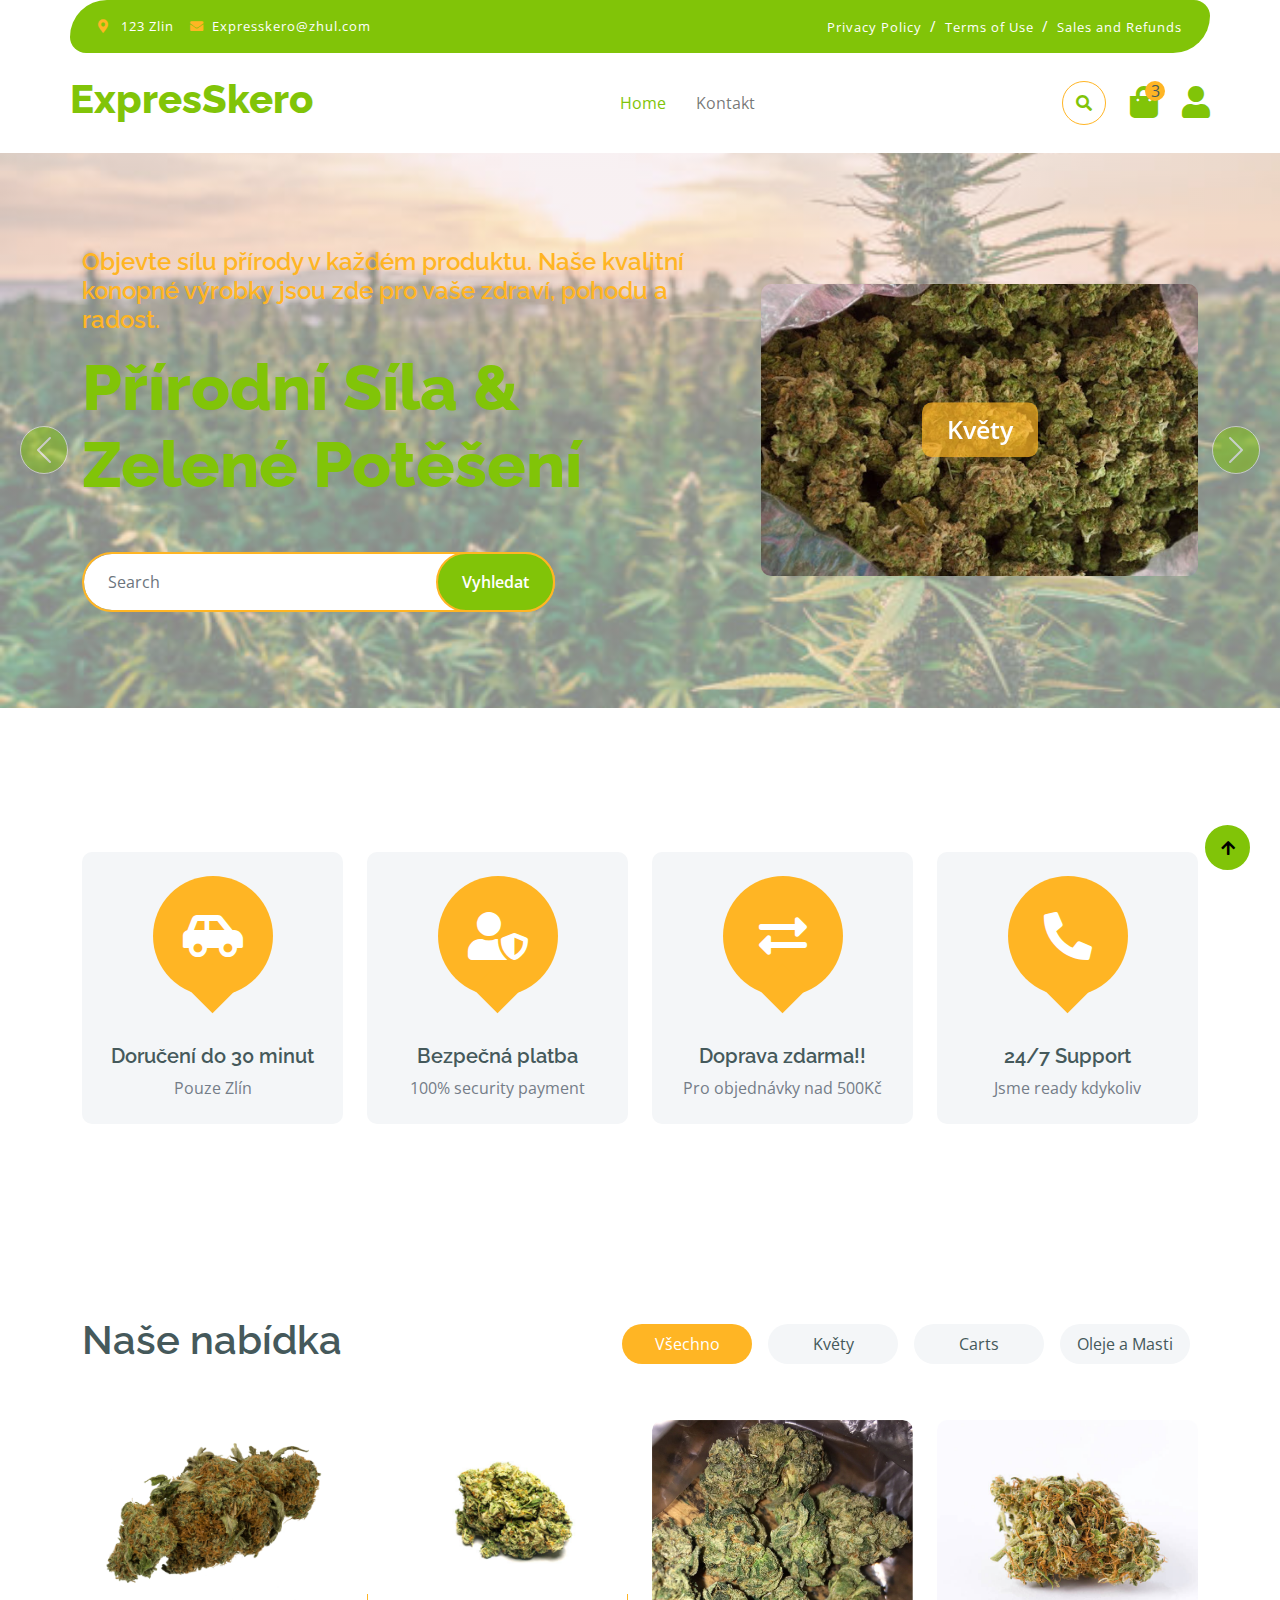
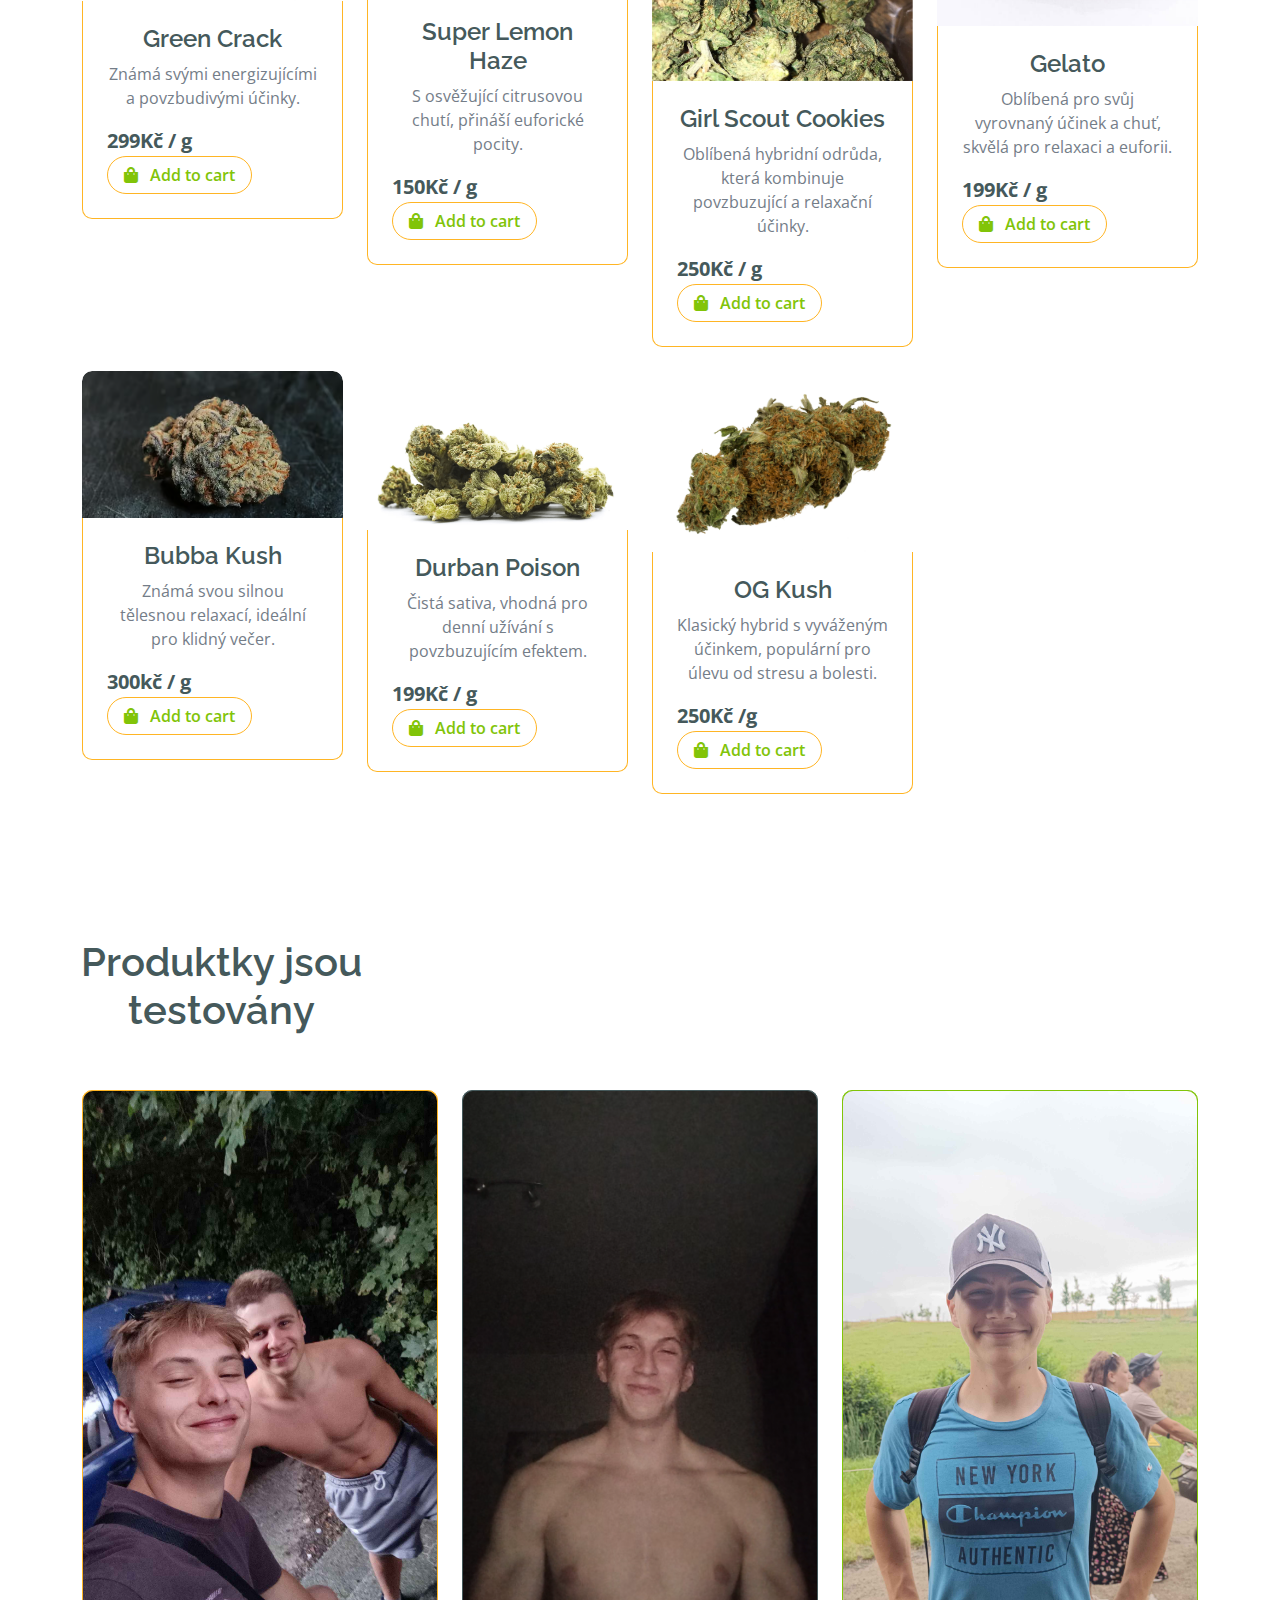
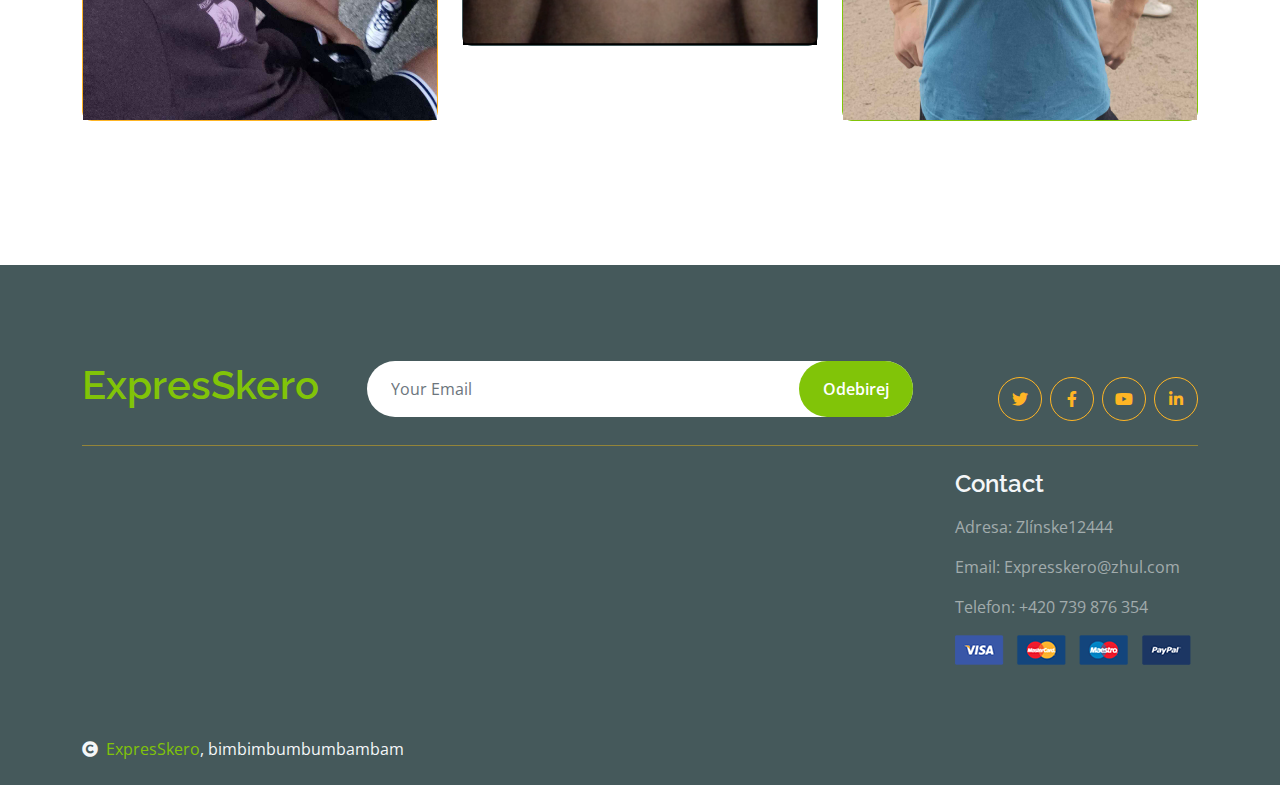
<file: index.html>
<!DOCTYPE html>
<html lang="en">

    <head>
        <meta charset="utf-8">
        <title>ExpresSkero</title>
        <meta content="width=device-width, initial-scale=1.0" name="viewport">
        <meta content="" name="keywords">
        <meta content="" name="description">

        
        <link rel="preconnect" href="https://fonts.googleapis.com">
        <link rel="preconnect" href="https://fonts.gstatic.com" crossorigin>
        <link href="https://fonts.googleapis.com/css2?family=Open+Sans:wght@400;600&family=Raleway:wght@600;800&display=swap" rel="stylesheet"> 

        <link rel="stylesheet" href="https://use.fontawesome.com/releases/v5.15.4/css/all.css"/>
        <link href="https://cdn.jsdelivr.net/npm/bootstrap-icons@1.4.1/font/bootstrap-icons.css" rel="stylesheet">

       
        <link href="lib/lightbox/css/lightbox.min.css" rel="stylesheet">
        <link href="lib/owlcarousel/assets/owl.carousel.min.css" rel="stylesheet">


        
        <link href="css/bootstrap.min.css" rel="stylesheet">

        
        <link href="css/style.css" rel="stylesheet">
    </head>

    <body>

        <div id="spinner" class="show w-100 vh-100 bg-white position-fixed translate-middle top-50 start-50  d-flex align-items-center justify-content-center">
            <div class="spinner-grow text-primary" role="status"></div>
        </div>
      
        <div class="container-fluid fixed-top">
            <div class="container topbar bg-primary d-none d-lg-block">
                <div class="d-flex justify-content-between">
                    <div class="top-info ps-2">
                        <small class="me-3"><i class="fas fa-map-marker-alt me-2 text-secondary"></i> <a href="#" class="text-white">123 Zlin</a></small>
                        <small class="me-3"><i class="fas fa-envelope me-2 text-secondary"></i><a href="#" class="text-white">Expresskero@zhul.com</a></small>
                    </div>
                    <div class="top-link pe-2">
                        <a href="#" class="text-white"><small class="text-white mx-2">Privacy Policy</small>/</a>
                        <a href="#" class="text-white"><small class="text-white mx-2">Terms of Use</small>/</a>
                        <a href="#" class="text-white"><small class="text-white ms-2">Sales and Refunds</small></a>
                    </div>
                </div>
            </div>
            <div class="container px-0">
                <nav class="navbar navbar-light bg-white navbar-expand-xl">
                    <a href="index.html" class="navbar-brand"><h1 class="text-primary display-6">ExpresSkero</h1></a>
                    <button class="navbar-toggler py-2 px-3" type="button" data-bs-toggle="collapse" data-bs-target="#navbarCollapse">
                        <span class="fa fa-bars text-primary"></span>
                    </button>
                    <div class="collapse navbar-collapse bg-white" id="navbarCollapse">
                        <div class="navbar-nav mx-auto">
                            <a href="index.html" class="nav-item nav-link active">Home</a>
                            
                            
                            <a href="contact.html" class="nav-item nav-link">Kontakt</a>
                        </div>
                        <div class="d-flex m-3 me-0">
                            <button class="btn-search btn border border-secondary btn-md-square rounded-circle bg-white me-4" data-bs-toggle="modal" data-bs-target="#searchModal"><i class="fas fa-search text-primary"></i></button>
                            <a href="#" class="position-relative me-4 my-auto">
                                <i class="fa fa-shopping-bag fa-2x"></i>
                                <span class="position-absolute bg-secondary rounded-circle d-flex align-items-center justify-content-center text-dark px-1" style="top: -5px; left: 15px; height: 20px; min-width: 20px;">3</span>
                            </a>
                            <a href="#" class="my-auto">
                                <i class="fas fa-user fa-2x"></i>
                            </a>
                        </div>
                    </div>
                </nav>
            </div>
        </div>
        
        <div class="modal fade" id="searchModal" tabindex="-1" aria-labelledby="exampleModalLabel" aria-hidden="true">
            <div class="modal-dialog modal-fullscreen">
                <div class="modal-content rounded-0">
                    <div class="modal-header">
                        <h5 class="modal-title" id="exampleModalLabel">hledaj more</h5>
                        <button type="button" class="btn-close" data-bs-dismiss="modal" aria-label="Close"></button>
                    </div>
                    <div class="modal-body d-flex align-items-center">
                        <div class="input-group w-75 mx-auto d-flex">
                            <input type="search" class="form-control p-3" placeholder="keywords" aria-describedby="search-icon-1">
                            <span id="search-icon-1" class="input-group-text p-3"><i class="fa fa-search"></i></span>
                        </div>
                    </div>
                </div>
            </div>
        </div>
        
        <div class="container-fluid py-5 mb-5 hero-header">
            <div class="container py-5">
                <div class="row g-5 align-items-center">
                    <div class="col-md-12 col-lg-7">
                        <h4 class="mb-3 text-secondary">Objevte sílu přírody v každém produktu. Naše kvalitní konopné výrobky jsou zde pro vaše zdraví, pohodu a radost.</h4>
                        <h1 class="mb-5 display-3 text-primary">Přírodní Síla & Zelené Potěšení</h1>
                        <div class="position-relative mx-auto">
                            <input class="form-control border-2 border-secondary w-75 py-3 px-4 rounded-pill" type="number" placeholder="Search">
                            <button type="submit" class="btn btn-primary border-2 border-secondary py-3 px-4 position-absolute rounded-pill text-white h-100" style="top: 0; right: 25%;">Vyhledat
                        </div>
                    </div>
                    <div class="col-md-12 col-lg-5">
                        <div id="carouselId" class="carousel slide position-relative" data-bs-ride="carousel">
                            <div class="carousel-inner" role="listbox">
                                <div class="carousel-item active rounded">
                                    <img src="img/carouselweed.jpg" class="img-fluid w-100 h-100 bg-secondary rounded" alt="First slide">
                                    <a href="#" class="btn px-4 py-2 text-white rounded">Květy</a>
                                </div>
                                <div class="carousel-item rounded">
                                    <img src="img/carouselcarts.jpg" class="img-fluid w-100 h-100 rounded" alt="Second slide">
                                    <a href="#" class="btn px-4 py-2 text-white rounded">carts</a>
                                </div>
                            <div class="carousel-item rounded">
                                <img src="img/carouseloinment.jpg  "class="img-fluid w-100 h-100 rounded" alt="Third slide">
                                <a href="#" class="btn px-4 py-2 text-white rounded">Oleje a Masti</a>
                            </div>
                        </div></div>
                            <button class="carousel-control-prev" type="button" data-bs-target="#carouselId" data-bs-slide="prev">
                                <span class="carousel-control-prev-icon" aria-hidden="true"></span>
                                <span class="visually-hidden">Previous</span>
                            </button>
                            <button class="carousel-control-next" type="button" data-bs-target="#carouselId" data-bs-slide="next">
                                <span class="carousel-control-next-icon" aria-hidden="true"></span>
                                <span class="visually-hidden">Next</span>
                            </button>
                        </div>
                    </div>
                </div>
            </div>
        </div>
        


        
        <div class="container-fluid featurs py-5">
            <div class="container py-5">
                <div class="row g-4">
                    <div class="col-md-6 col-lg-3">
                        <div class="featurs-item text-center rounded bg-light p-4">
                            <div class="featurs-icon btn-square rounded-circle bg-secondary mb-5 mx-auto">
                                <i class="fas fa-car-side fa-3x text-white"></i>
                            </div>
                            <div class="featurs-content text-center">
                                <h5>Doručení do 30 minut</h5>
                                <p class="mb-0">Pouze Zlín</p>
                            </div>
                        </div>
                    </div>
                    <div class="col-md-6 col-lg-3">
                        <div class="featurs-item text-center rounded bg-light p-4">
                            <div class="featurs-icon btn-square rounded-circle bg-secondary mb-5 mx-auto">
                                <i class="fas fa-user-shield fa-3x text-white"></i>
                            </div>
                            <div class="featurs-content text-center">
                                <h5>Bezpečná platba</h5>
                                <p class="mb-0">100% security payment</p>
                            </div>
                        </div>
                    </div>
                    <div class="col-md-6 col-lg-3">
                        <div class="featurs-item text-center rounded bg-light p-4">
                            <div class="featurs-icon btn-square rounded-circle bg-secondary mb-5 mx-auto">
                                <i class="fas fa-exchange-alt fa-3x text-white"></i>
                            </div>
                            <div class="featurs-content text-center">
                                <h5>Doprava zdarma!!</h5>
                                <p class="mb-0">Pro objednávky nad 500Kč    </p>
                            </div>
                        </div>
                    </div>
                    <div class="col-md-6 col-lg-3">
                        <div class="featurs-item text-center rounded bg-light p-4">
                            <div class="featurs-icon btn-square rounded-circle bg-secondary mb-5 mx-auto">
                                <i class="fa fa-phone-alt fa-3x text-white"></i>
                            </div>
                            <div class="featurs-content text-center">
                                <h5>24/7 Support</h5>
                                <p class="mb-0">Jsme ready kdykoliv</p>
                            </div>
                        </div>
                    </div>
                </div>
            </div>
        </div>
    


      
        <div class="container-fluid fruite py-5">
            <div class="container py-5">
                <div class="tab-class text-center">
                    <div class="row g-4">
                        <div class="col-lg-4 text-start">
                            <h1>Naše nabídka</h1>
                        </div>
                        <div class="col-lg-8 text-end">
                            <ul class="nav nav-pills d-inline-flex text-center mb-5">
                                <li class="nav-item">
                                    <a class="d-flex m-2 py-2 bg-light rounded-pill active" data-bs-toggle="pill" href="#tab-1">
                                        <span class="text-dark" style="width: 130px;">Všechno</span>
                                    </a>
                                </li>
                                <li class="nav-item">
                                    <a class="d-flex py-2 m-2 bg-light rounded-pill" data-bs-toggle="pill" href="#tab-2">
                                        <span class="text-dark" style="width: 130px;">Květy</span>
                                    </a>
                                </li>
                                <li class="nav-item">
                                    <a class="d-flex m-2 py-2 bg-light rounded-pill" data-bs-toggle="pill" href="#tab-3">
                                        <span class="text-dark" style="width: 130px;">Carts</span>
                                    </a>
                                </li>
                                <li class="nav-item">
                                    <a class="d-flex m-2 py-2 bg-light rounded-pill" data-bs-toggle="pill" href="#tab-4">
                                        <span class="text-dark" style="width: 130px;">Oleje a Masti</span>
                                    </a>
                                </li>
                               
                            </ul>
                        </div>
                    </div>
                    <div class="tab-content">
                        <div id="tab-1" class="tab-pane fade show p-0 active">
                            <div class="row g-4">
                                <div class="col-lg-12">
                                    <div class="row g-4">
                                        <div class="col-md-6 col-lg-4 col-xl-3">
                                            <div class="rounded position-relative fruite-item">
                                                <div class="fruite-img">
                                                    <img src="img/weed1.jpg" class="img-fluid w-100 rounded-top" alt="">
                                                </div>
                                                
                                                <div class="p-4 border border-secondary border-top-0 rounded-bottom">
                                                    <h4>Green Crack</h4>
                                                    <p>Známá svými energizujícími a povzbudivými účinky.</p>
                                                    <div class="d-flex justify-content-between flex-lg-wrap">
                                                        <p class="text-dark fs-5 fw-bold mb-0">299Kč / g</p>
                                                        <a href="#" class="btn border border-secondary rounded-pill px-3 text-primary"><i class="fa fa-shopping-bag me-2 text-primary"></i> Add to cart</a>
                                                    </div>
                                                </div>
                                            </div>
                                        </div>
                                        
                                        <div class="col-md-6 col-lg-4 col-xl-3">
                                            <div class="rounded position-relative fruite-item">
                                                <div class="fruite-img">
                                                    <img src="img/weed3.jpg" class="img-fluid w-100 rounded-top" alt="">
                                                </div>
                                                
                                                <div class="p-4 border border-secondary border-top-0 rounded-bottom">
                                                    <h4>Super Lemon Haze</h4>
                                                    <p>S osvěžující citrusovou chutí, přináší euforické pocity.</p>
                                                    <div class="d-flex justify-content-between flex-lg-wrap">
                                                        <p class="text-dark fs-5 fw-bold mb-0">150Kč / g</p>
                                                        <a href="#" class="btn border border-secondary rounded-pill px-3 text-primary"><i class="fa fa-shopping-bag me-2 text-primary"></i> Add to cart</a>
                                                    </div>
                                                </div>
                                            </div>
                                        </div>
                                        <div class="col-md-6 col-lg-4 col-xl-3">
                                            <div class="rounded position-relative fruite-item">
                                                <div class="fruite-img">
                                                    <img src="img/susenka.jpg" class="img-fluid w-100 rounded-top" alt="">
                                                </div>
                                                
                                                <div class="p-4 border border-secondary border-top-0 rounded-bottom">
                                                    <h4>Girl Scout Cookies </h4>
                                                    <p>Oblíbená hybridní odrůda, která kombinuje povzbuzující a relaxační účinky.</p>
                                                    <div class="d-flex justify-content-between flex-lg-wrap">
                                                        <p class="text-dark fs-5 fw-bold mb-0">250Kč / g</p>
                                                        <a href="#" class="btn border border-secondary rounded-pill px-3 text-primary"><i class="fa fa-shopping-bag me-2 text-primary"></i> Add to cart</a>
                                                    </div>
                                                </div>
                                            </div>
                                        </div>
                                        <div class="col-md-6 col-lg-4 col-xl-3">
                                            <div class="rounded position-relative fruite-item">
                                                <div class="fruite-img">
                                                    <img src="img/weed5.jpg" class="img-fluid w-100 rounded-top" alt="">
                                                </div>
                                               
                                                <div class="p-4 border border-secondary border-top-0 rounded-bottom">
                                                    <h4>Gelato</h4>
                                                    <p>Oblíbená pro svůj vyrovnaný účinek a chuť, skvělá pro relaxaci a euforii.                                                    </p>
                                                    <div class="d-flex justify-content-between flex-lg-wrap">
                                                        <p class="text-dark fs-5 fw-bold mb-0">199Kč / g</p>
                                                        <a href="#" class="btn border border-secondary rounded-pill px-3 text-primary"><i class="fa fa-shopping-bag me-2 text-primary"></i> Add to cart</a>
                                                    </div>
                                                </div>
                                            </div>
                                        </div>
                                        <div class="col-md-6 col-lg-4 col-xl-3">
                                            <div class="rounded position-relative fruite-item">
                                                <div class="fruite-img">
                                                    <img src="img/weed6.avif" class="img-fluid w-100 rounded-top" alt="">
                                                </div>
                                                
                                                <div class="p-4 border border-secondary border-top-0 rounded-bottom">
                                                    <h4>Bubba Kush</h4>
                                                    <p>Známá svou silnou tělesnou relaxací, ideální pro klidný večer.</p>
                                                    <div class="d-flex justify-content-between flex-lg-wrap">
                                                        <p class="text-dark fs-5 fw-bold mb-0">300kč / g</p>
                                                        <a href="#" class="btn border border-secondary rounded-pill px-3 text-primary"><i class="fa fa-shopping-bag me-2 text-primary"></i> Add to cart</a>
                                                    </div>
                                                </div>
                                            </div>
                                        </div>
                                        <div class="col-md-6 col-lg-4 col-xl-3">
                                            <div class="rounded position-relative fruite-item">
                                                <div class="fruite-img">
                                                    <img src="img/weed2.png" class="img-fluid w-100 rounded-top" alt="">
                                                </div>
                                               
                                                <div class="p-4 border border-secondary border-top-0 rounded-bottom">
                                                    <h4>Durban Poison</h4>
                                                    <p>Čistá sativa, vhodná pro denní užívání s povzbuzujícím efektem.</p>
                                                    <div class="d-flex justify-content-between flex-lg-wrap">
                                                        <p class="text-dark fs-5 fw-bold mb-0">199Kč / g</p>
                                                        <a href="#" class="btn border border-secondary rounded-pill px-3 text-primary"><i class="fa fa-shopping-bag me-2 text-primary"></i> Add to cart</a>
                                                    </div>
                                                </div>
                                            </div>
                                        </div>
                                        <div class="col-md-6 col-lg-4 col-xl-3">
                                            <div class="rounded position-relative fruite-item">
                                                <div class="fruite-img">
                                                    <img src="img/weed1.jpg" class="img-fluid w-100 rounded-top" alt="">
                                                </div>
                                               
                                                <div class="p-4 border border-secondary border-top-0 rounded-bottom">
                                                    <h4>OG Kush</h4>
                                                    <p>Klasický hybrid s vyváženým účinkem, populární pro úlevu od stresu a bolesti.</p>
                                                    <div class="d-flex justify-content-between flex-lg-wrap">
                                                        <p class="text-dark fs-5 fw-bold mb-0">250Kč /g</p>
                                                        <a href="#" class="btn border border-secondary rounded-pill px-3 text-primary"><i class="fa fa-shopping-bag me-2 text-primary"></i> Add to cart</a>
                                                    </div>
                                                </div>
                                            </div>
                                        </div>
                                    </div>
                                </div>
                            </div>
                        </div>
                        <div id="tab-2" class="tab-pane fade show p-0">
                            <div class="row g-4">
                                <div class="col-lg-12">
                                    <div class="row g-4">
                                        <div class="col-md-6 col-lg-4 col-xl-3">
                                            <div class="rounded position-relative fruite-item">
                                                <div class="fruite-img">
                                                    <img src="img/weed6.avif" class="img-fluid w-100 rounded-top" alt="">
                                                </div>
                                                <div class="p-4 border border-secondary border-top-0 rounded-bottom">
                                                    <h4>Bělovek</h4>
                                                    <p>Zhul cena/výkon nic nepřekoná </p>
                                                    <div class="d-flex justify-content-between flex-lg-wrap">
                                                        <p class="text-dark fs-5 fw-bold mb-0">140kč/g </p>
                                                        <a href="#" class="btn border border-secondary rounded-pill px-3 text-primary"><i class="fa fa-shopping-bag me-2 text-primary"></i> Add to cart</a>
                                                    </div>
                                                </div>
                                            </div>
                                        </div>
                                        <div class="col-md-6 col-lg-4 col-xl-3">
                                            <div class="rounded position-relative fruite-item">
                                                <div class="fruite-img">
                                                    <img src="img/weed3.jpg" class="img-fluid w-100 rounded-top" alt="">
                                                </div>
                                                
                                                <div class="p-4 border border-secondary border-top-0 rounded-bottom">
                                                    <h4>Blueberry</h4>
                                                    <p>Odrůda s chutí po borůvkách, pomáhá při úzkosti a zlepšuje náladu.</p>
                                                    <div class="d-flex justify-content-between flex-lg-wrap">
                                                        <p class="text-dark fs-5 fw-bold mb-0">250Kč/g</p>
                                                        <a href="#" class="btn border border-secondary rounded-pill px-3 text-primary"><i class="fa fa-shopping-bag me-2 text-primary"></i> Add to cart</a>
                                                    </div>
                                                </div>
                                            </div>
                                        </div>
                                    </div>
                                </div>
                            </div>
                        </div>
                        <div id="tab-3" class="tab-pane fade show p-0">
                            <div class="row g-4">
                                <div class="col-lg-12">
                                    <div class="row g-4">
                                        <div class="col-md-6 col-lg-4 col-xl-3">
                                            <div class="rounded position-relative fruite-item">
                                                <div class="fruite-img">
                                                    <img src="img/carts2.jpg " class="img-fluid w-100 rounded-top" alt="">
                                                </div>
                                                
                                                <div class="p-4 border border-secondary border-top-0 rounded-bottom">
                                                    <h4>Blue Dream</h4>
                                                    <p> Vyvážený hybrid, poskytuje energii i relaxaci, vhodná pro denní i večerní užívání.</p>
                                                    <div class="d-flex justify-content-between flex-lg-wrap">
                                                        <p class="text-dark fs-5 fw-bold mb-0">400Kč / g</p>
                                                        <a href="#" class="btn border border-secondary rounded-pill px-3 text-primary"><i class="fa fa-shopping-bag me-2 text-primary"></i> Add to cart</a>
                                                    </div>
                                                </div>
                                            </div>
                                        </div>
                                        <div class="col-md-6 col-lg-4 col-xl-3">
                                            <div class="rounded position-relative fruite-item">
                                                <div class="fruite-img">
                                                    <img src="img/cartrige1.png" class="img-fluid w-100 rounded-top" alt="">
                                                </div>
                                                
                                                <div class="p-4 border border-secondary border-top-0 rounded-bottom">
                                                    <h4>Granddaddy Purple</h4>
                                                    <p>Silně sedativní, pomáhá při bolestech a relaxaci.
                                                    </p>
                                                    <div class="d-flex justify-content-between flex-lg-wrap">
                                                        <p class="text-dark fs-5 fw-bold mb-0">400Kč / g</p>
                                                        <a href="#" class="btn border border-secondary rounded-pill px-3 text-primary"><i class="fa fa-shopping-bag me-2 text-primary"></i> Add to cart</a>
                                                    </div>
                                                </div>
                                            </div>
                                        </div>
                                    </div>
                                </div>
                            </div>
                        </div>
                        <div id="tab-4" class="tab-pane fade show p-0">
                            <div class="row g-4">
                                <div class="col-lg-12">
                                    <div class="row g-4">
                                        <div class="col-md-6 col-lg-4 col-xl-3">
                                            <div class="rounded position-relative fruite-item">
                                                <div class="fruite-img">
                                                    <img src="img/oimentos.jpg" class="img-fluid w-100 rounded-top" alt="">
                                                </div>
                                                
                                                <div class="p-4 border border-secondary border-top-0 rounded-bottom">
                                                    <h4>Cannabis Salve</h4>
                                                    <p>Konopné mastičky poskytují přírodní úlevu při bolestech svalů a kloubů, zklidňují pokožku a podporují regeneraci díky obsahu THC.</p>
                                                    <div class="d-flex justify-content-between flex-lg-wrap">
                                                        <p class="text-dark fs-5 fw-bold mb-0">199Kč</p>
                                                        <a href="#" class="btn border border-secondary rounded-pill px-3 text-primary"><i class="fa fa-shopping-bag me-2 text-primary"></i> Add to cart</a>
                                                    </div>
                                                </div>
                                            </div>
                                        </div>
                                        <div class="col-md-6 col-lg-4 col-xl-3">
                                            <div class="rounded position-relative fruite-item">
                                                <div class="fruite-img">
                                                    <img src="img/olejos.png" class="img-fluid w-100 rounded-top" alt="">
                                                </div>
                                                
                                                <div class="p-4 border border-secondary border-top-0 rounded-bottom">
                                                    <h4>CBD kapky</h4>
                                                    <p>CBD olej poskytuje přírodní úlevu při stresu, bolestech a zánětech, podporuje celkovou rovnováhu těla a zklidnění díky obsahu kanabinoidů.</p>
                                                    <div class="d-flex justify-content-between flex-lg-wrap">
                                                        <p class="text-dark fs-5 fw-bold mb-0">420Kč / kg</p>
                                                        <a href="#" class="btn border border-secondary rounded-pill px-3 text-primary"><i class="fa fa-shopping-bag me-2 text-primary"></i> Add to cart</a>
                                                    </div>
                                                </div>
                                            </div>
                                        </div>
                                    </div>
                                </div>
                            </div>
                        </div>
                        <div id="tab-5" class="tab-pane fade show p-0">
                            <div class="row g-4">
                                <div class="col-lg-12">
                                    <div class="row g-4">
                                        <div class="col-md-6 col-lg-4 col-xl-3">
                                            <div class="rounded position-relative fruite-item">
                                            
                                                
                                            </div>
                                        </div>
                                        
                                            </div>
                                        </div>
                                       
                                                </div>
                                            </div>
                                        </div>
                                    </div>
                                </div>
                            </div>
                        </div>
                    </div>
                </div>      
            </div>
        </div>
        
        <div class="container-fluid service py-5">
            <div class="col-lg-4 text-center">
                <h1>Produktky jsou testovány</h1>
            </div>
            <div class="container py-5">
                <div class="row g-4 justify-content-center">
                    <div class="col-md-6 col-lg-4">
                        
                        <a href="#">
                            <div class="service-item bg-secondary rounded border border-secondary">
                                <img src="img/maksikrados.jpg" class="img-fluid rounded-top w-100" alt="">
                                <div class="px-4 rounded-bottom">
                                   
                                </div>
                            </div>
                        </a>
                    </div>
                    <div class="col-md-6 col-lg-4">
                        <a href="#">
                            <div class="service-item bg-dark rounded border border-dark">
                                <img src="img/besbypesy.png" class="img-fluid rounded-top w-100" alt="">
                                <div class="px-4 rounded-bottom">
                                
                                </div>
                            </div>
                        </a>
                    </div>
                    <div class="col-md-6 col-lg-4">
                        <a href="#">
                            <div class="service-item bg-primary rounded border border-primary">
                                <img src="img/ondra.jpg" class="img-fluid rounded-top w-100" alt="">
                                <div class="px-4 rounded-bottom">
                                    
                                </div>
                            </div>
                        </a>
                    </div>
                </div>
            </div>
        </div>
       
        <div class="container-fluid bg-dark text-white-50 footer pt-5 mt-5">
            <div class="container py-5">
                <div class="pb-4 mb-4" style="border-bottom: 1px solid rgba(226, 175, 24, 0.5) ;">
                    <div class="row g-4">
                        <div class="col-lg-3">
                            <a href="#">
                                <h1 class="text-primary mb-0">ExpresSkero</h1>
                            
                            </a>
                        </div>
                        <div class="col-lg-6">
                            <div class="position-relative mx-auto">
                                <input class="form-control border-0 w-100 py-3 px-4 rounded-pill" type="number" placeholder="Your Email">
                                <button type="submit" class="btn btn-primary border-0 border-secondary py-3 px-4 position-absolute rounded-pill text-white" style="top: 0; right: 0;">Odebirej</button>
                            </div>
                        </div>
                        <div class="col-lg-3">
                            <div class="d-flex justify-content-end pt-3">
                                <a class="btn  btn-outline-secondary me-2 btn-md-square rounded-circle" href=""><i class="fab fa-twitter"></i></a>
                                <a class="btn btn-outline-secondary me-2 btn-md-square rounded-circle" href=""><i class="fab fa-facebook-f"></i></a>
                                <a class="btn btn-outline-secondary me-2 btn-md-square rounded-circle" href=""><i class="fab fa-youtube"></i></a>
                                <a class="btn btn-outline-secondary btn-md-square rounded-circle" href=""><i class="fab fa-linkedin-in"></i></a>
                            </div>
                        </div>
                    </div>
                </div>
                <div class="row g-5">
                    <div class="col-lg-3 col-md-6">
                      
                    </div>
                    <div class="col-lg-3 col-md-6">
                      
                    </div>
                    <div class="col-lg-3 col-md-6">
                        <div class="d-flex flex-column text-start footer-item">
                           
                        </div>
                    </div>
                    <div class="col-lg-3 col-md-6">
                        <div class="footer-item">
                            <h4 class="text-light mb-3">Contact</h4>
                            <p>Adresa: Zlínske12444</p>
                            <p>Email: Expresskero@zhul.com</p>
                            <p>Telefon: +420 739 876 354</p>

                            <img src="img/payment.png" class="img-fluid" alt="">
                        </div>
                    </div>
                </div>
            </div>
        </div>
       

        
        <div class="container-fluid copyright bg-dark py-4">
            <div class="container">
                <div class="row">
                    <div class="col-md-6 text-center text-md-start mb-3 mb-md-0">
                        <span class="text-light"><a href="#"><i class="fas fa-copyright text-light me-2"></i>ExpresSkero</a>, bimbimbumbumbambam</span>
                    </div>
                    
                </div>
            </div>
        </div>
        



        <a href="#" class="btn btn-primary border-3 border-primary rounded-circle back-to-top"><i class="fa fa-arrow-up"></i></a>   

        
    
    <script src="https://ajax.googleapis.com/ajax/libs/jquery/3.6.4/jquery.min.js"></script>
    <script src="https://cdn.jsdelivr.net/npm/bootstrap@5.0.0/dist/js/bootstrap.bundle.min.js"></script>
    <script src="lib/easing/easing.min.js"></script>
    <script src="lib/waypoints/waypoints.min.js"></script>
    <script src="lib/lightbox/js/lightbox.min.js"></script>
    <script src="lib/owlcarousel/owl.carousel.min.js"></script>

   
    <script src="js/main.js"></script>
    </body>

</html>
</file>
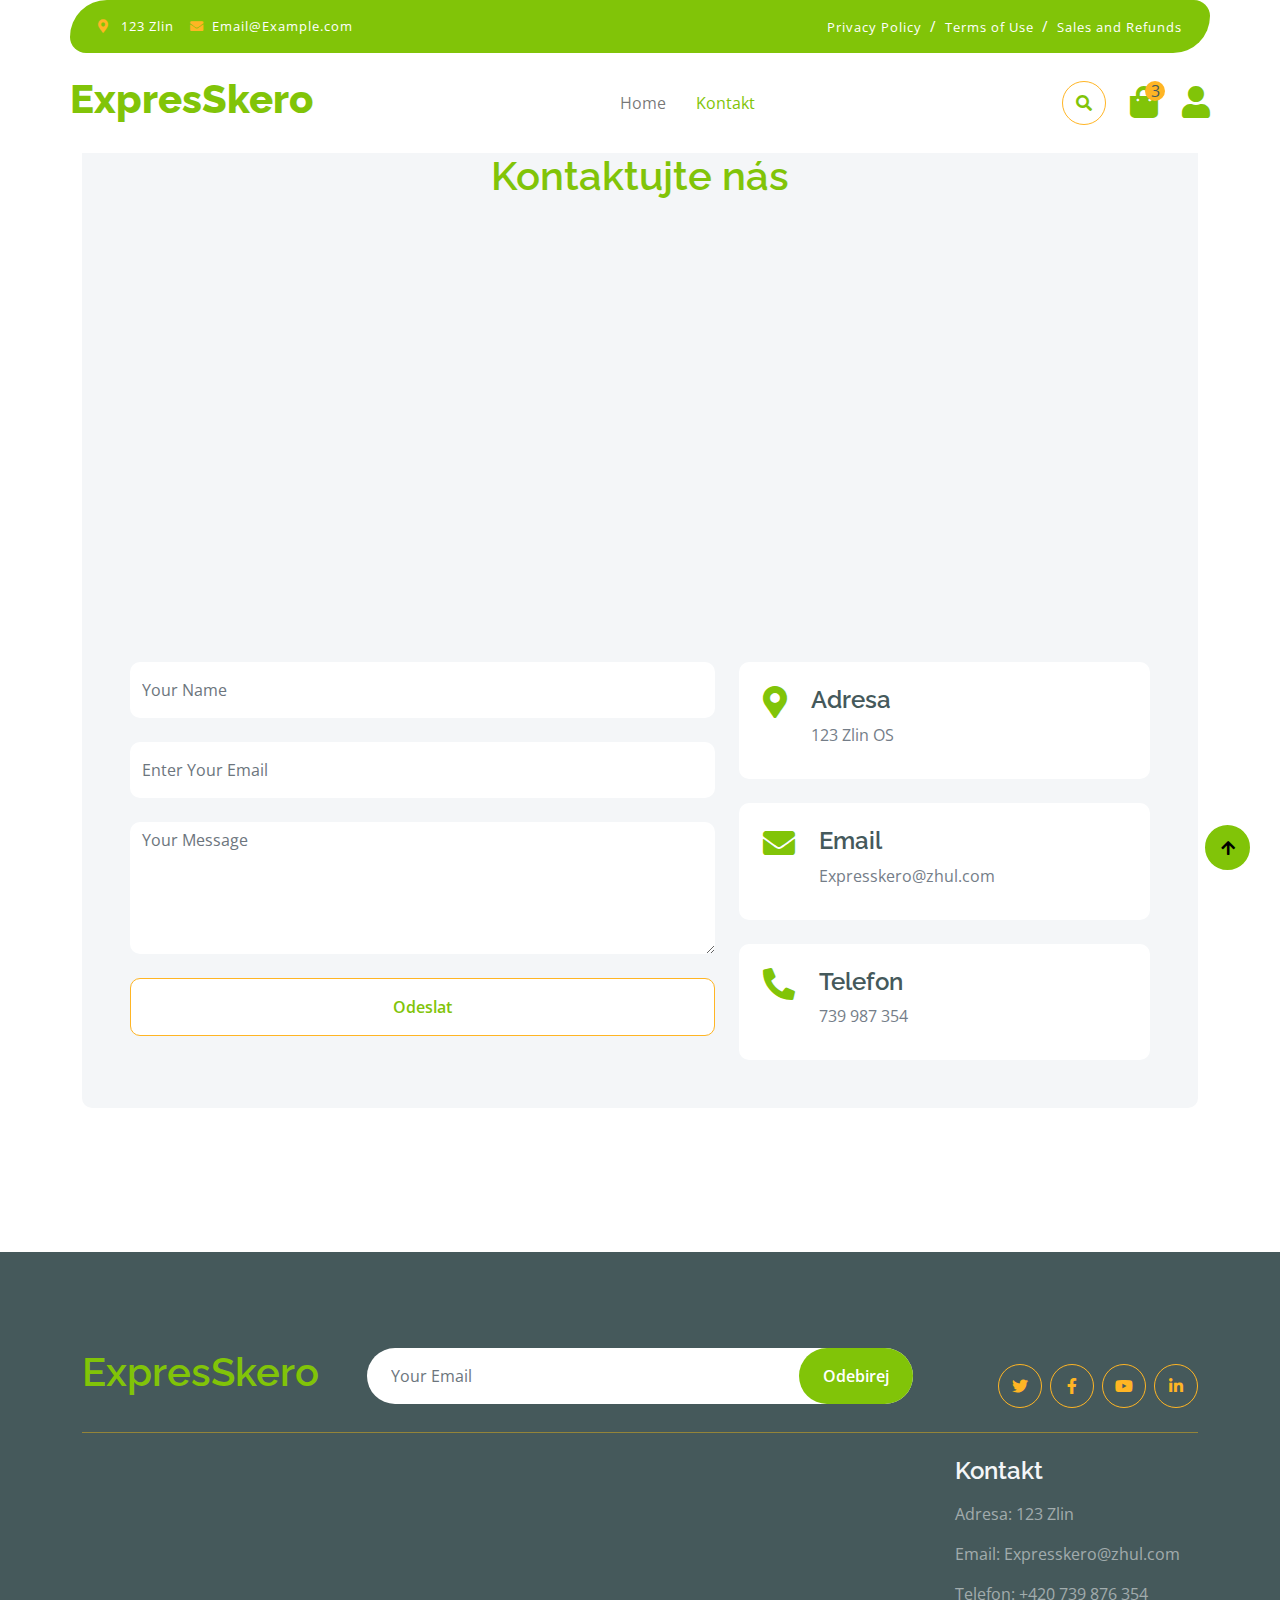
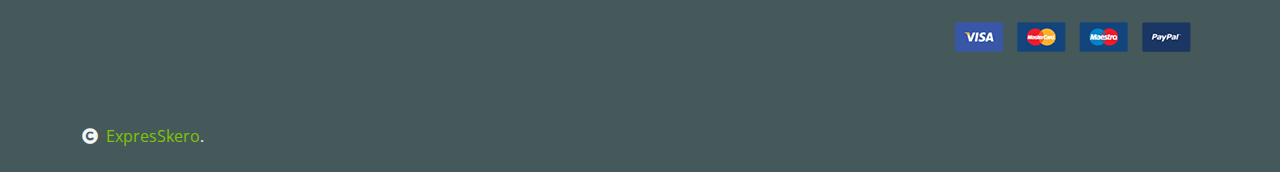
<file: contact.html>
<!DOCTYPE html>
<html lang="en">

    <head>
        <meta charset="utf-8">
       
        <meta content="width=device-width, initial-scale=1.0" name="viewport">
        <meta content="" name="keywords">
        <meta content="" name="description">

        
        <link rel="preconnect" href="https://fonts.googleapis.com">
        <link rel="preconnect" href="https://fonts.gstatic.com" crossorigin>
        <link href="https://fonts.googleapis.com/css2?family=Open+Sans:wght@400;600&family=Raleway:wght@600;800&display=swap" rel="stylesheet"> 

        
        <link rel="stylesheet" href="https://use.fontawesome.com/releases/v5.15.4/css/all.css"/>
        <link href="https://cdn.jsdelivr.net/npm/bootstrap-icons@1.4.1/font/bootstrap-icons.css" rel="stylesheet">

        
        <link href="lib/lightbox/css/lightbox.min.css" rel="stylesheet">
        <link href="lib/owlcarousel/assets/owl.carousel.min.css" rel="stylesheet">


       
        <link href="css/bootstrap.min.css" rel="stylesheet">

       
        <link href="css/style.css" rel="stylesheet">
    </head>

    <body>

        <div id="spinner" class="show w-100 vh-100 bg-white position-fixed translate-middle top-50 start-50  d-flex align-items-center justify-content-center">
            <div class="spinner-grow text-primary" role="status"></div>
        </div>
        
        <div class="container-fluid fixed-top">
            <div class="container topbar bg-primary d-none d-lg-block">
                <div class="d-flex justify-content-between">
                    <div class="top-info ps-2">
                        <small class="me-3"><i class="fas fa-map-marker-alt me-2 text-secondary"></i> <a href="#" class="text-white">123 Zlin</a></small>
                        <small class="me-3"><i class="fas fa-envelope me-2 text-secondary"></i><a href="#" class="text-white">Email@Example.com</a></small>
                    </div>
                    <div class="top-link pe-2">
                        <a href="#" class="text-white"><small class="text-white mx-2">Privacy Policy</small>/</a>
                        <a href="#" class="text-white"><small class="text-white mx-2">Terms of Use</small>/</a>
                        <a href="#" class="text-white"><small class="text-white ms-2">Sales and Refunds</small></a>
                    </div>
                </div>
            </div>
            <div class="container px-0">
                <nav class="navbar navbar-light bg-white navbar-expand-xl">
                    <a href="index.html" class="navbar-brand"><h1 class="text-primary display-6">ExpresSkero</h1></a>
                    <button class="navbar-toggler py-2 px-3" type="button" data-bs-toggle="collapse" data-bs-target="#navbarCollapse">
                        <span class="fa fa-bars text-primary"></span>
                    </button>
                    <div class="collapse navbar-collapse bg-white" id="navbarCollapse">
                        <div class="navbar-nav mx-auto">
                            <a href="index.html" class="nav-item nav-link">Home</a>
                            
                            <a href="contact.html" class="nav-item nav-link active">Kontakt</a>
                        </div>
                        <div class="d-flex m-3 me-0">
                            <button class="btn-search btn border border-secondary btn-md-square rounded-circle bg-white me-4" data-bs-toggle="modal" data-bs-target="#searchModal"><i class="fas fa-search text-primary"></i></button>
                            <a href="#" class="position-relative me-4 my-auto">
                                <i class="fa fa-shopping-bag fa-2x"></i>
                                <span class="position-absolute bg-secondary rounded-circle d-flex align-items-center justify-content-center text-dark px-1" style="top: -5px; left: 15px; height: 20px; min-width: 20px;">3</span>
                            </a>
                            <a href="#" class="my-auto">
                                <i class="fas fa-user fa-2x"></i>
                            </a>
                        </div>
                    </div>
                </nav>
            </div>
        </div>
       
        <div class="modal fade" id="searchModal" tabindex="-1" aria-labelledby="exampleModalLabel" aria-hidden="true">
            <div class="modal-dialog modal-fullscreen">
                <div class="modal-content rounded-0">
                    <div class="modal-header">
                        <h5 class="modal-title" id="exampleModalLabel">Search by keyword</h5>
                        <button type="button" class="btn-close" data-bs-dismiss="modal" aria-label="Close"></button>
                    </div>
                    <div class="modal-body d-flex align-items-center">
                        <div class="input-group w-75 mx-auto d-flex"></div>
                            <input type="search" class="form-control p-3" placeholder="keywords" aria-describedby="search-icon-1">
                            <span id="search-icon-1" class="input-group-text p-3"><i class="fa fa-search"></i></span>
                        </div>
                    </div>
                </div>
            </div>
        </div>
     
        

        <div class="container-fluid contact py-5">
            <div class="container py-5">
                <div class="p-5 bg-light rounded">
                    <div class="row g-4">
                        <div class="col-12">
                            <div class="text-center mx-auto" style="max-width: 700px;">
                                <div>
                                 <h1></h1>   
                                </div>

                                
                                <h1 class="text-primary">Kontaktujte nás</h1>
                               
                            </div>
                        </div>
                        <div class="col-lg-12">
                            <div class="h-100 rounded">
                                <iframe class="rounded w-100" 
                                style="height: 400px;" src="https://www.google.com/maps/embed?pb=!1m14!1m12!1m3!1d5210.987544188357!2d17.68240321598822!3d49.2291269193233!2m3!1f0!2f0!3f0!3m2!1i1024!2i768!4f13.1!5e0!3m2!1scs!2scz!4v1729427435880!5m2!1scs!2scz" width="600" height="450" style="border:0;" allowfullscreen="" loading="lazy" referrerpolicy="no-referrer-when-downgrade" 
                                loading="lazy" referrerpolicy="no-referrer-when-downgrade"></iframe>
                            </div>
                        </div>
                        <div class="col-lg-7">
                            <form action="" class="">
                                <input type="text" class="w-100 form-control border-0 py-3 mb-4" placeholder="Your Name">
                                <input type="email" class="w-100 form-control border-0 py-3 mb-4" placeholder="Enter Your Email">
                                <textarea class="w-100 form-control border-0 mb-4" rows="5" cols="10" placeholder="Your Message"></textarea>
                                <button class="w-100 btn form-control border-secondary py-3 bg-white text-primary " type="submit">Odeslat</button>
                            </form>
                        </div>
                        <div class="col-lg-5">
                            <div class="d-flex p-4 rounded mb-4 bg-white">
                                <i class="fas fa-map-marker-alt fa-2x text-primary me-4"></i>
                                <div>
                                    <h4>Adresa</h4>
                                    <p class="mb-2">123 Zlin OS</p>
                                </div>
                            </div>
                            <div class="d-flex p-4 rounded mb-4 bg-white">
                                <i class="fas fa-envelope fa-2x text-primary me-4"></i>
                                <div>
                                    <h4>Email</h4>
                                    <p class="mb-2">Expresskero@zhul.com</p>
                                </div>
                            </div>
                            <div class="d-flex p-4 rounded bg-white">
                                <i class="fa fa-phone-alt fa-2x text-primary me-4"></i>
                                <div>
                                    <h4>Telefon</h4>
                                    <p class="mb-2">739 987 354</p>
                                </div>
                            </div>
                        </div>
                    </div>
                </div>
            </div>
        </div>
        
        <div class="container-fluid bg-dark text-white-50 footer pt-5 mt-5">
            <div class="container py-5">
                <div class="pb-4 mb-4" style="border-bottom: 1px solid rgba(226, 175, 24, 0.5) ;">
                    <div class="row g-4">
                        <div class="col-lg-3">
                            <a href="#">
                                <h1 class="text-primary mb-0">ExpresSkero</h1>
                               
                            </a>
                        </div>
                        <div class="col-lg-6">
                            <div class="position-relative mx-auto">
                                <input class="form-control border-0 w-100 py-3 px-4 rounded-pill" type="number" placeholder="Your Email">
                                <button type="submit" class="btn btn-primary border-0 border-secondary py-3 px-4 position-absolute rounded-pill text-white" style="top: 0; right: 0;">Odebirej</button>
                            </div>
                        </div>
                        <div class="col-lg-3">
                            <div class="d-flex justify-content-end pt-3">
                                <a class="btn  btn-outline-secondary me-2 btn-md-square rounded-circle" href=""><i class="fab fa-twitter"></i></a>
                                <a class="btn btn-outline-secondary me-2 btn-md-square rounded-circle" href=""><i class="fab fa-facebook-f"></i></a>
                                <a class="btn btn-outline-secondary me-2 btn-md-square rounded-circle" href=""><i class="fab fa-youtube"></i></a>
                                <a class="btn btn-outline-secondary btn-md-square rounded-circle" href=""><i class="fab fa-linkedin-in"></i></a>
                            </div>
                        </div>
                    </div>
                </div>
                <div class="row g-5">
                    <div class="col-lg-3 col-md-6">
                       
                    </div>
                    <div class="col-lg-3 col-md-6">
                       
                    </div>
                    <div class="col-lg-3 col-md-6">
                       
                    </div>
                    <div class="col-lg-3 col-md-6">
                        <div class="footer-item">
                            <h4 class="text-light mb-3">Kontakt</h4>
                            <p>Adresa: 123 Zlin</p>
                            <p>Email: Expresskero@zhul.com</p>
                            <p>Telefon: +420 739 876 354</p>
                            
                            <img src="img/payment.png" class="img-fluid" alt="">
                        </div>
                    </div>
                </div>
            </div>
        </div>
       
        <div class="container-fluid copyright bg-dark py-4">
            <div class="container">
                <div class="row">
                    <div class="col-md-6 text-center text-md-start mb-3 mb-md-0">
                        <span class="text-light"><a href="#"><i class="fas fa-copyright text-light me-2"></i>ExpresSkero</a>.</span>
                    </div>
                    <div class="col-md-6 my-auto text-center text-md-end text-white">
                     
                        
                    </div>
                </div>
            </div>
        </div>
       
        <a href="#" class="btn btn-primary border-3 border-primary rounded-circle back-to-top"><i class="fa fa-arrow-up"></i></a>   

        

    <script src="https://ajax.googleapis.com/ajax/libs/jquery/3.6.4/jquery.min.js"></script>
    <script src="https://cdn.jsdelivr.net/npm/bootstrap@5.0.0/dist/js/bootstrap.bundle.min.js"></script>
    <script src="lib/easing/easing.min.js"></script>
    <script src="lib/waypoints/waypoints.min.js"></script>
    <script src="lib/lightbox/js/lightbox.min.js"></script>
    <script src="lib/owlcarousel/owl.carousel.min.js"></script>

    <script src="js/main.js"></script>
    </body>

</html>
</file>
<file: css/style.css>
#spinner {
    opacity: 0;
    visibility: hidden;
    transition: opacity .8s ease-out, visibility 0s linear .5s;
    z-index: 99999;
 }

 #spinner.show {
     transition: opacity .8s ease-out, visibility 0s linear .0s;
     visibility: visible;
     opacity: 1;
 }

 .back-to-top {
    position: fixed;
    right: 30px;
    bottom: 30px;
    display: flex;
    width: 45px;
    height: 45px;
    align-items: center;
    justify-content: center;
    transition: 0.5s;
    z-index: 99;
}




.btn {
    font-weight: 600;
    transition: .5s;
}

.btn-square {
    width: 32px;
    height: 32px;
}

.btn-sm-square {
    width: 34px;
    height: 34px;
}

.btn-md-square {
    width: 44px;
    height: 44px;
}

.btn-lg-square {
    width: 56px;
    height: 56px;
}

.btn-square,
.btn-sm-square,
.btn-md-square,
.btn-lg-square {
    padding: 0;
    display: flex;
    align-items: center;
    justify-content: center;
    font-weight: normal;
}

.btn.border-secondary {
    transition: 0.5s;
}

.btn.border-secondary:hover {
    background: var(--bs-secondary) !important;
    color: var(--bs-white) !important;
}


.fixed-top {
    transition: 0.5s;
    background: var(--bs-white);
    border: 0;
}

.topbar {
    padding: 20px;
    border-radius: 230px 100px;
}

.topbar .top-info {
    font-size: 15px;
    line-height: 0;
    letter-spacing: 1px;
    display: flex;
    align-items: center;
}

.topbar .top-link {
    font-size: 15px;
    line-height: 0;
    letter-spacing: 1px;
    display: flex;
    align-items: center;
}

.topbar .top-link a {
    letter-spacing: 1px;
}

.topbar .top-link a small:hover {
    color: var(--bs-secondary) !important;
    transition: 0.5s;
}

.topbar .top-link a small:hover i {
    color: var(--bs-primary) !important;
}

.navbar .navbar-nav .nav-link {
    padding: 10px 15px;
    font-size: 16px;
    transition: .5s;
}

.navbar {
    height: 100px;
    border-bottom: 1px solid rgba(255, 255, 255, .1);
}

.navbar .navbar-nav .nav-link:hover,
.navbar .navbar-nav .nav-link.active,
.fixed-top.bg-white .navbar .navbar-nav .nav-link:hover,
.fixed-top.bg-white .navbar .navbar-nav .nav-link.active {
    color: var(--bs-primary);
}

.navbar .dropdown-toggle::after {
    border: none;
    content: "\f107";
    font-family: "Font Awesome 5 Free";
    font-weight: 700;
    vertical-align: middle;
    margin-left: 8px;
}

@media (min-width: 1200px) {
    .navbar .nav-item .dropdown-menu {
        display: block;
        visibility: hidden;
        top: 100%;
        transform: rotateX(-75deg);
        transform-origin: 0% 0%;
        border: 0;
        transition: .5s;
        opacity: 0;
    }
}

.dropdown .dropdown-menu a:hover {
    background: var(--bs-secondary);
    color: var(--bs-primary);
}

.navbar .nav-item:hover .dropdown-menu {
    transform: rotateX(0deg);
    visibility: visible;
    background: var(--bs-light) !important;
    border-radius: 10px !important;
    transition: .5s;
    opacity: 1;
}

#searchModal .modal-content {
    background: rgba(255, 255, 255, .8);
}


.hero-header {
    background: linear-gradient(rgba(255, 251, 251, 0.534), rgba(255, 254, 251, 0.541)), url(../img/bannerweed.jpg);
    background-position: center center;
    background-repeat: no-repeat;
    background-size: cover;
}

.carousel-item {
    position: relative;
}

.carousel-item a {
    position: absolute;
    top: 50%;
    left: 50%;
    transform: translate(-50%, -50%);
    font-size: 25px;
    background: linear-gradient(rgba(255, 181, 36, 0.7), rgba(255, 181, 36, 0.7));
}

.carousel-control-next,
.carousel-control-prev {
    width: 48px;
    height: 48px;
    border-radius: 48px;
    border: 1px solid var(--bs-white);
    background: var(--bs-primary);
    position: absolute;
    top: 50%;
    transform: translateY(-50%);
}

.carousel-control-next {
    margin-right: 20px;
}

.carousel-control-prev {
    margin-left: 20px;
}

.page-header {
    position: relative;
    background: linear-gradient(rgba(0, 0, 0, 0.3), rgba(0, 0, 0, 0.3)), url(../img/cart-page-header-img.jpg);
    background-position: center center;
    background-repeat: no-repeat;
    background-size: cover;
}

@media (min-width: 992px) {
    .hero-header,
    .page-header {
        margin-top: 152px !important;
    }
}

@media (max-width: 992px) {
    .hero-header,
    .page-header {
        margin-top: 97px !important;
    }
}

.featurs .featurs-item .featurs-icon {
    position: relative;
    width: 120px;
    height: 120px;
}

.featurs .featurs-item .featurs-icon::after {
    content: "";
    width: 35px;
    height: 35px;
    background: var(--bs-secondary);
    position: absolute;
    bottom: -10px;
    transform: translate(-50%);
    transform: rotate(45deg);
    background: var(--bs-secondary);
    
}




.service .service-item .service-content {
    position: relative;
    width: 250px; 
    height: 130px; 
    top: -50%; 
    left: 50%; 
    transform: translate(-50%, -50%);
}



.fruite .tab-class .nav-item a.active {
    background: var(--bs-secondary) !important;
}

.fruite .tab-class .nav-item a.active span {
    color: var(--bs-white) !important; 
}

.fruite .fruite-categorie .fruite-name {
    line-height: 40px;
}

.fruite .fruite-categorie .fruite-name a {
    transition: 0.5s;
}

.fruite .fruite-categorie .fruite-name a:hover {
    color: var(--bs-secondary);
}

.fruite .fruite-item {
    height: 100%;
    transition: 0.5s;
}
.fruite .fruite-item:hover {
    box-shadow: 0 0 55px rgba(0, 0, 0, 0.4);
}

.fruite .fruite-item .fruite-img {
    overflow: hidden;
    transition: 0.5s;
    border-radius: 10px 10px 0 0;
}

.fruite .fruite-item .fruite-img img {
    transition: 0.5s;
}

.fruite .fruite-item .fruite-img img:hover {
    transform: scale(1.3);
}

.vesitable .vesitable-item {
    height: 100%;
    transition: 0.5s;
}

.vesitable .vesitable-item:hover {
    box-shadow: 0 0 55px rgba(0, 0, 0, 0.4);
}

.vesitable .vesitable-item .vesitable-img {
    overflow: hidden;
    transition: 0.5s;
    border-radius: 10px 10px 0 0;
}

.vesitable .vesitable-item .vesitable-img img {
    transition: 0.5s;
}

.vesitable .vesitable-item .vesitable-img img:hover {
    transform: scale(1.2);
}

.vesitable .owl-stage {
    margin: 50px 0;
    position: relative;
}

.vesitable .owl-nav .owl-prev {
    position: absolute;
    top: -8px;
    right: 0;
    color: var(--bs-primary);
    padding: 5px 25px;
    border: 1px solid var(--bs-secondary);
    border-radius: 20px;
    transition: 0.5s;

}

.vesitable .owl-nav .owl-prev:hover {
    background: var(--bs-secondary);
    color: var(--bs-white);
}

.vesitable .owl-nav .owl-next {
    position: absolute;
    top: -8px;
    right: 88px;
    color: var(--bs-primary);
    padding: 5px 25px;
    border: 1px solid var(--bs-secondary);
    border-radius: 20px;
    transition: 0.5s;
}

.vesitable .owl-nav .owl-next:hover {
    background: var(--bs-secondary);
    color: var(--bs-white);
}


.banner .banner-btn:hover {
    background: var(--bs-primary);
}

.counter {
    height: 100%;
    text-align: center;
    box-shadow: 0 0 30px rgba(0, 0, 0, 0.05);
}

.counter i {
    font-size: 60px;
    margin-bottom: 25px;
}

.counter h4 {
    color: var(--bs-primary);
    letter-spacing: 1px;
    text-transform: uppercase;
}

.counter h1 {
    margin-bottom: 0;
}




.testimonial .owl-nav .owl-prev {
    position: absolute;
    top: -58px;
    right: 0;
    color: var(--bs-primary);
    padding: 5px 25px;
    border: 1px solid var(--bs-secondary);
    border-radius: 20px;
    transition: 0.5s;
}

.testimonial .owl-nav .owl-prev:hover {
    background: var(--bs-secondary);
    color: var(--bs-white);
}

.testimonial .owl-nav .owl-next {
    position: absolute;
    top: -58px;
    right: 88px;
    color: var(--bs-primary);
    padding: 5px 25px;
    border: 1px solid var(--bs-secondary);
    border-radius: 20px;
    transition: 0.5s;
}

.testimonial .owl-nav .owl-next:hover {
    background: var(--bs-secondary);
    color: var(--bs-white);
}




.pagination {
    display: inline-block;
}
  
.pagination a {
    color: var(--bs-dark);
    padding: 10px 16px;
    text-decoration: none;
    transition: 0.5s;
    border: 1px solid var(--bs-secondary);
    margin: 0 4px;
}
  
.pagination a.active {
    background-color: var(--bs-primary);
    color: var(--bs-light);
    border: 1px solid var(--bs-secondary);
}
  
.pagination a:hover:not(.active) {background-color: var(--bs-primary)}

.nav.nav-tabs .nav-link.active {
    border-bottom: 2px solid var(--bs-secondary) !important;
}




.footer .footer-item .btn-link {
    line-height: 35px;
    color: rgba(255, 255, 255, .5);
    transition: 0.5s;
}

.footer .footer-item .btn-link:hover {
    color: var(--bs-secondary) !important;
}

.footer .footer-item p.mb-4 {
    line-height: 35px;
}
</file>
